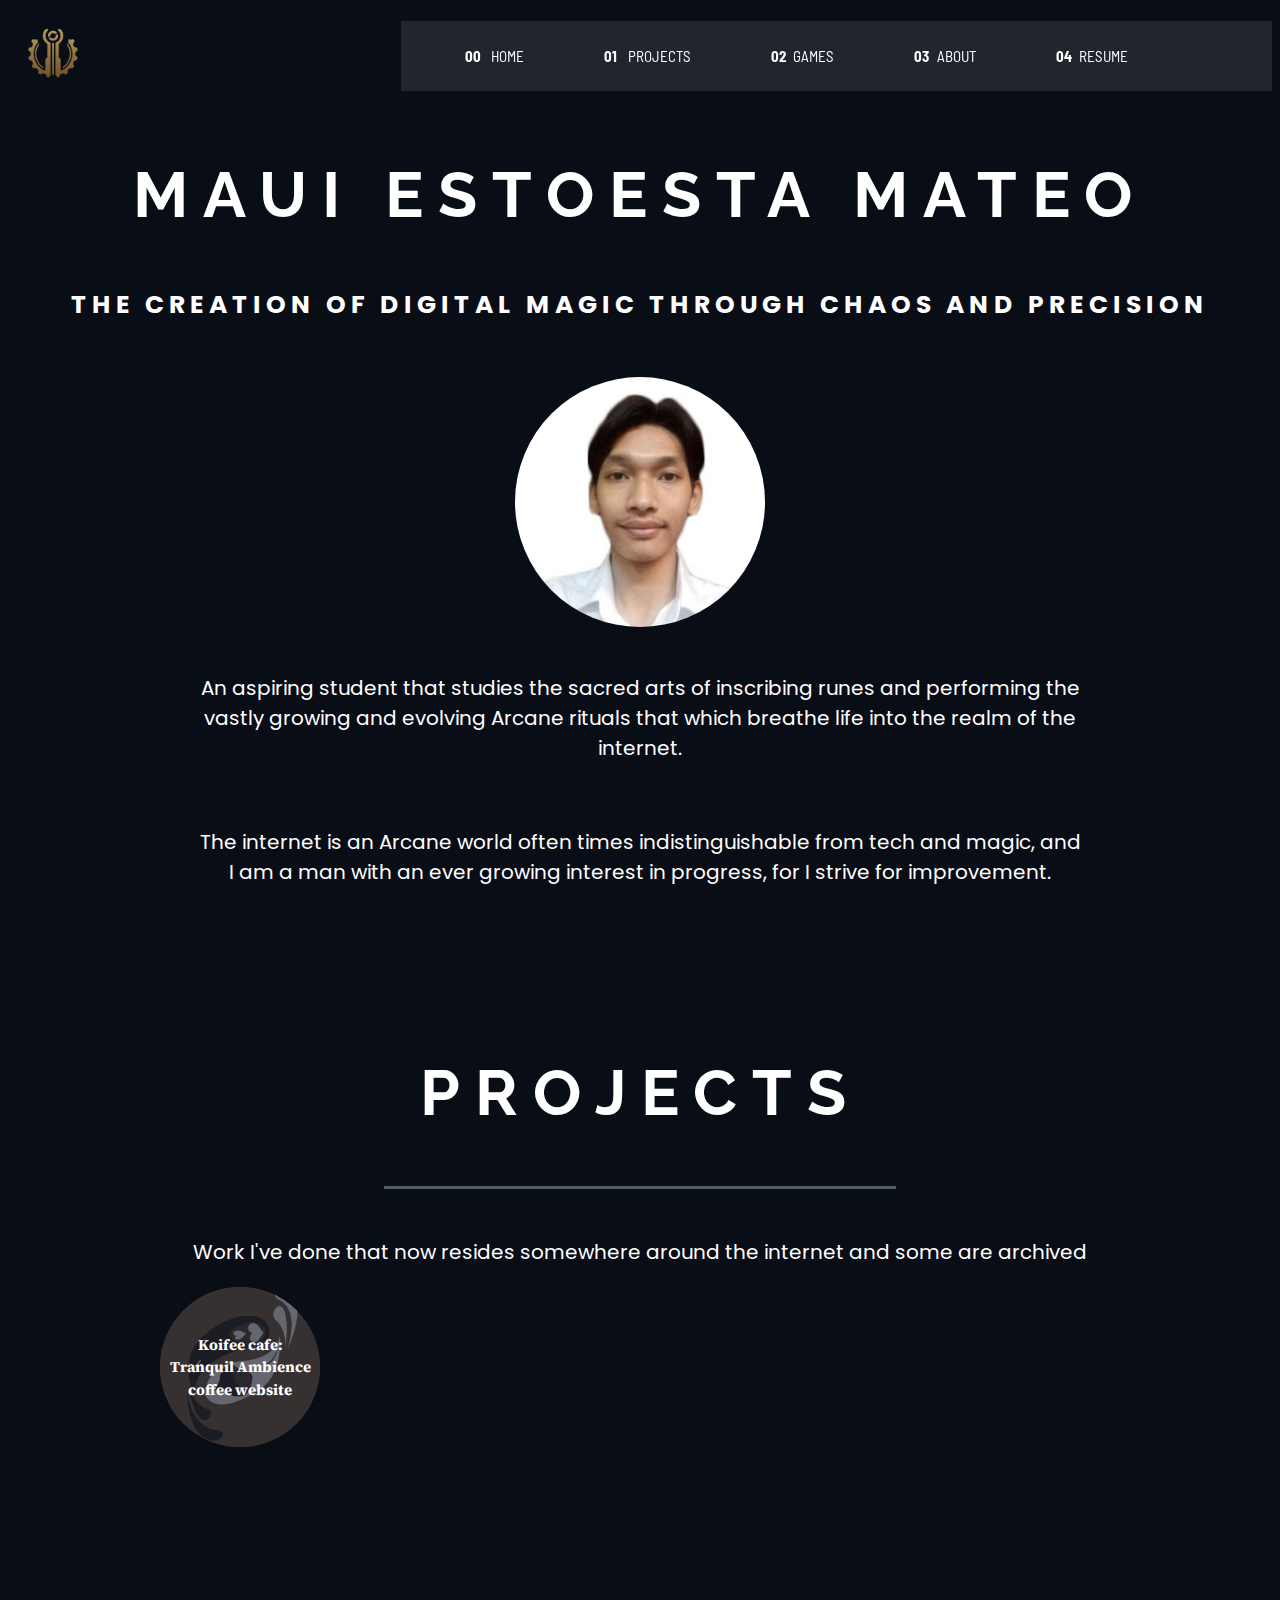
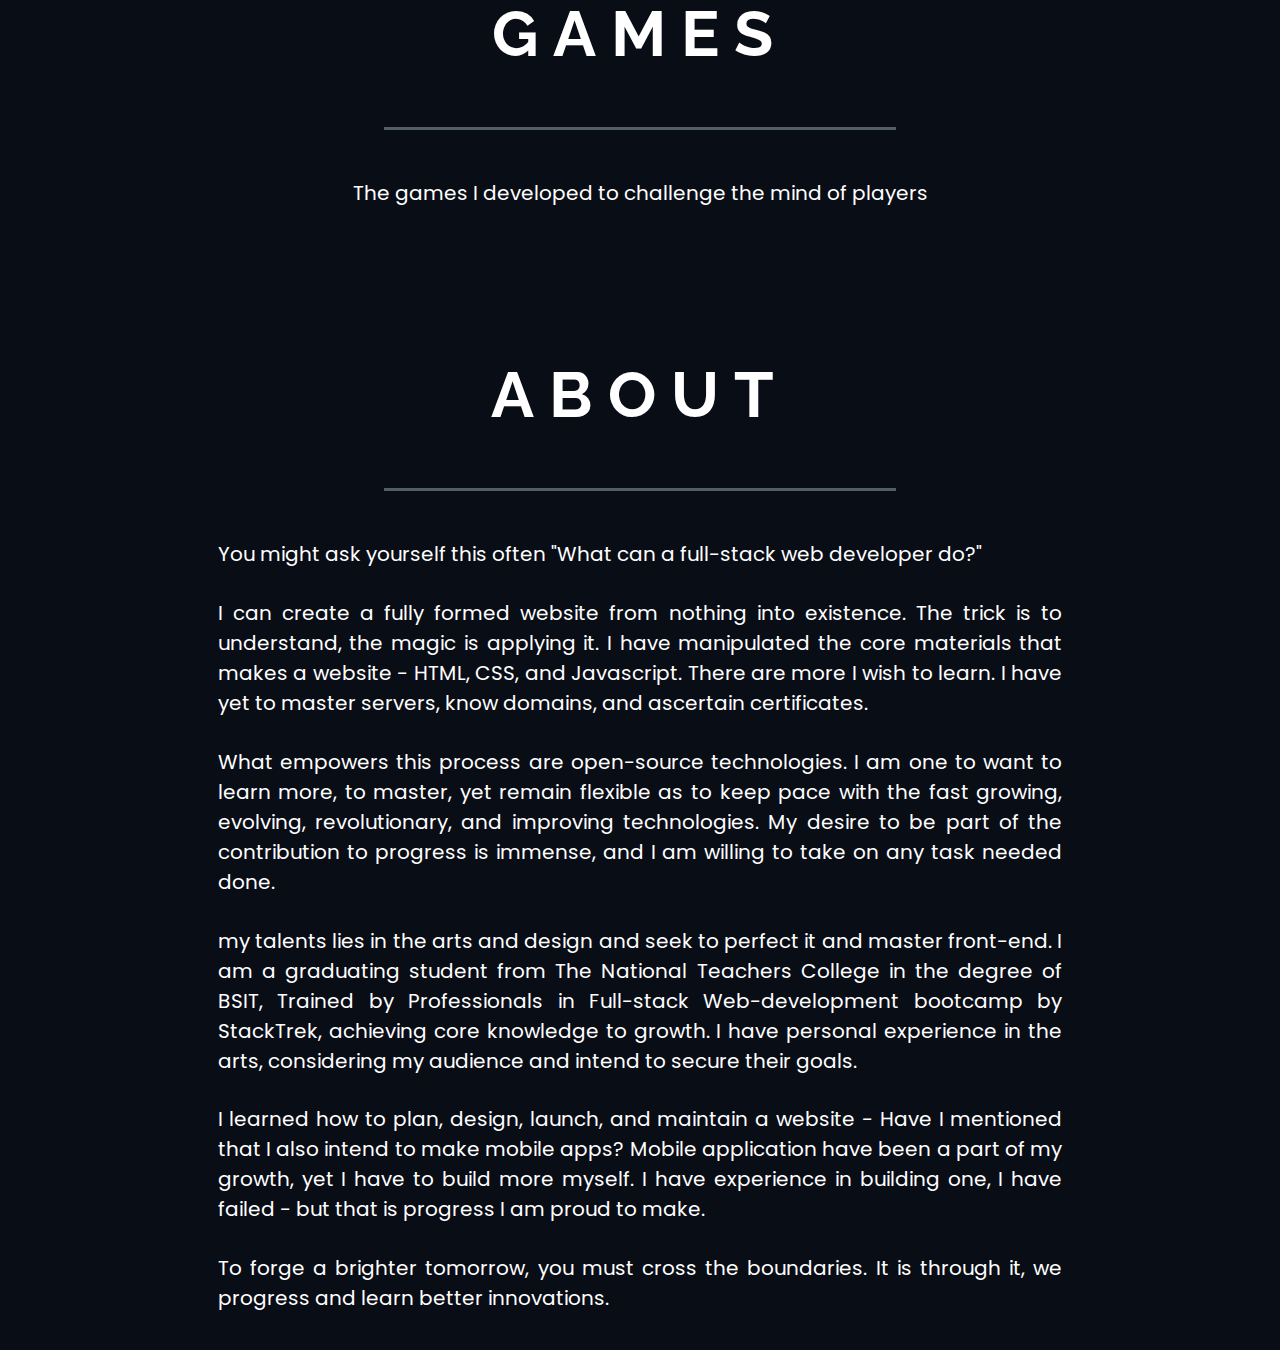
<file: index.html>
<!DOCTYPE html>
<html lang="en">
  <head>
    <title>WELCOME TO MY PORTFOLIO</title>
    <link rel="preconnect" href="https://fonts.googleapis.com" />
    <link rel="preconnect" href="https://fonts.gstatic.com" crossorigin />
    <link rel="preconnect" href="https://fonts.googleapis.com" />
    <link rel="preconnect" href="https://fonts.gstatic.com" crossorigin />
    <link rel="preconnect" href="https://fonts.googleapis.com" />
    <link rel="preconnect" href="https://fonts.gstatic.com" crossorigin />
    <link
      href="https://fonts.googleapis.com/css2?family=Barlow+Semi+Condensed:wght@200&family=Bebas+Neue&family=Lato:wght@300&family=Poppins:wght@100&family=Raleway:wght@300&family=Source+Serif+Pro:wght@200&display=swap"
      rel="stylesheet"
    />
    <link rel="stylesheet" href="index.css" />
    <script src="nav.js" defer></script>
  </head>
  <body class="home">
    <!-- --------------------------Header contains nav bar---------------------------------- -->
    <header class="primary-header flex">
      <div>
        <img
          src="asset/Piltover_Crest_icon.png"
          alt="Taurus Symbol"
          height="50px"
          width="50px"
        />
      </div>

      <button
        class="mobile-nav-toggle"
        aria-controls="primary-navigation"
        aria-expanded="false"
      >
        <span class="sr-only">Menu</span>
      </button>

      <!-- ===================== NAV BAR ===================== -->
      <nav>
        <ul
          data-visible="false"
          id="primary-navigation"
          class="primary-navigation underline-indicators flex"
        >
          <li class="active">
            <a class="uppercase text-white letter-spacing-2" href="#home">
              <span aria-hidden="true">00</span> HOME
            </a>
          </li>
          <li>
            <a class="uppercase text-white letter-spacing-2" href="#projects">
              <span aria-hidden="true">01</span> PROJECTS
            </a>
          </li>
          <li>
            <a class="uppercase text-white letter-spacing-2" href="#games">
              <span aria-hidden="true">02</span>GAMES
            </a>
          </li>
          <li>
            <a class="uppercase text-white letter-spacing-2" href="#about">
              <span aria-hidden="true">03</span>ABOUT
            </a>
          </li>
          <li>
            <a class="uppercase text-white letter-spacing-2" href="#">
              <span aria-hidden="true">04</span>RESUME
            </a>
          </li>
        </ul>
      </nav>
    </header>

    <!-- ========================================== HOME PAGE ========================================== -->
    <div id="home">
      <header class="secondary-header">
        <div class="Name">
          <h1>MAUI ESTOESTA MATEO</h1>
        </div>
        <div class="hook-line">
          <h4>THE CREATION OF DIGITAL MAGIC THROUGH CHAOS AND PRECISION</h4>
        </div>
      </header>

      <div class="grid-container">
        <div>
          <img
            class="me_id"
            src="asset/Me_ref.jpg"
            alt="me"
            height="250px"
            width="250px"
          />
        </div>
        <div class="home-intro">
          <p>
            An aspiring student that studies the sacred arts of inscribing runes
            and performing the vastly growing and evolving Arcane rituals that
            which breathe life into the realm of the internet.
          </p>
          <br />
          <p>
            The internet is an Arcane world often times indistinguishable from
            tech and magic, and I am a man with an ever growing interest in
            progress, for I strive for improvement.
          </p>
        </div>
      </div>
    </div>

    <!-- ========================================== MAIN SECTION ========================================== -->
    <main role="main">
      <div class="container">
        <!-- ========================================== PROJECT SECTION ========================================== -->
        <section id="projects">
          <header class="section">
            <h1 class="title">PROJECTS</h1>
            <p>
              Work I've done that now resides somewhere around the internet and
              some are archived
            </p>
          </header>

          <ul class="category-preview">
            <li>
              <a
                class="post-preview"
                title="Koifee Project: Coffee website"
                href="Koifee_Cafe/Koifee Project.html"
                style="
                  background-image: url(Koifee_Cafe/KoifeeLogos/YinYangBean.png);
                "
              >
                <span class="post-preview-title">
                  Koifee cafe: Tranquil Ambience coffee website
                </span>
              </a>
            </li>
          </ul>
        </section>
        <!-- ============================ GAMES SECTION ============================ -->
        <section id="games" class="section">
          <h1 class="title">GAMES</h1>
          <p>The games I developed to challenge the mind of players</p>
        </section>
        <!-- ============================ ABOUT SECTION ============================ -->
        <section id="about" class="section">
          <h1 class="title">ABOUT</h1>
          <p class="description">
            You might ask yourself this often "What can a full-stack web
            developer do?"
          </p>
          <p class="description">
            I can create a fully formed website from nothing into existence. The
            trick is to understand, the magic is applying it. I have manipulated
            the core materials that makes a website - HTML, CSS, and Javascript.
            There are more I wish to learn. I have yet to master servers, know
            domains, and ascertain certificates.
          </p>
          <p class="description">
            What empowers this process are open-source technologies. I am one to
            want to learn more, to master, yet remain flexible as to keep pace
            with the fast growing, evolving, revolutionary, and improving
            technologies. My desire to be part of the contribution to progress
            is immense, and I am willing to take on any task needed done.
          </p>
          <p class="description">
            my talents lies in the arts and design and seek to perfect it and
            master front-end. I am a graduating student from The National
            Teachers College in the degree of BSIT, Trained by Professionals in
            Full-stack Web-development bootcamp by StackTrek, achieving core
            knowledge to growth. I have personal experience in the arts,
            considering my audience and intend to secure their goals.
          </p>
          <p class="description">
            I learned how to plan, design, launch, and maintain a website - Have
            I mentioned that I also intend to make mobile apps? Mobile
            application have been a part of my growth, yet I have to build more
            myself. I have experience in building one, I have failed - but that
            is progress I am proud to make.
          </p>
          <p class="description">
            To forge a brighter tomorrow, you must cross the boundaries. It is
            through it, we progress and learn better innovations.
          </p>
        </section>
      </div>
    </main>
    <!--  <center>
        <h1>
            About Me
        </h1>
        <br>
        <p>I am a graduating IT student from The National Teacher's College in <b><em>The Philippines.</em></b> <br>
            I also studied and completed STACKTREK OJT Full Stack Web Dev Bootcamp and <b><em>Passionate</em></b>
            about my web dev career. <br>
            I'd like to see my self as an ever improving programmer,<br>
            with no end destination, and only a long journey ahead.
        </p>
    </center>
    <br>
    <center>
        <pre style="font-size: 15px;">
            <h4>       
I am the <em>Man</em> in the dark
I pave the way blindly
        
She is the <em>Woman</em> with light
So those can see.
        
<strong>Together</strong> we walk lightly
toward a <b>future</b> we dreamed.
            </h4>
        </pre>
    </center>
    <button>LinkdIn</button>
    <button>Twitter</button>
    <button>Github</button> -->
  </body>
</html>
</file>
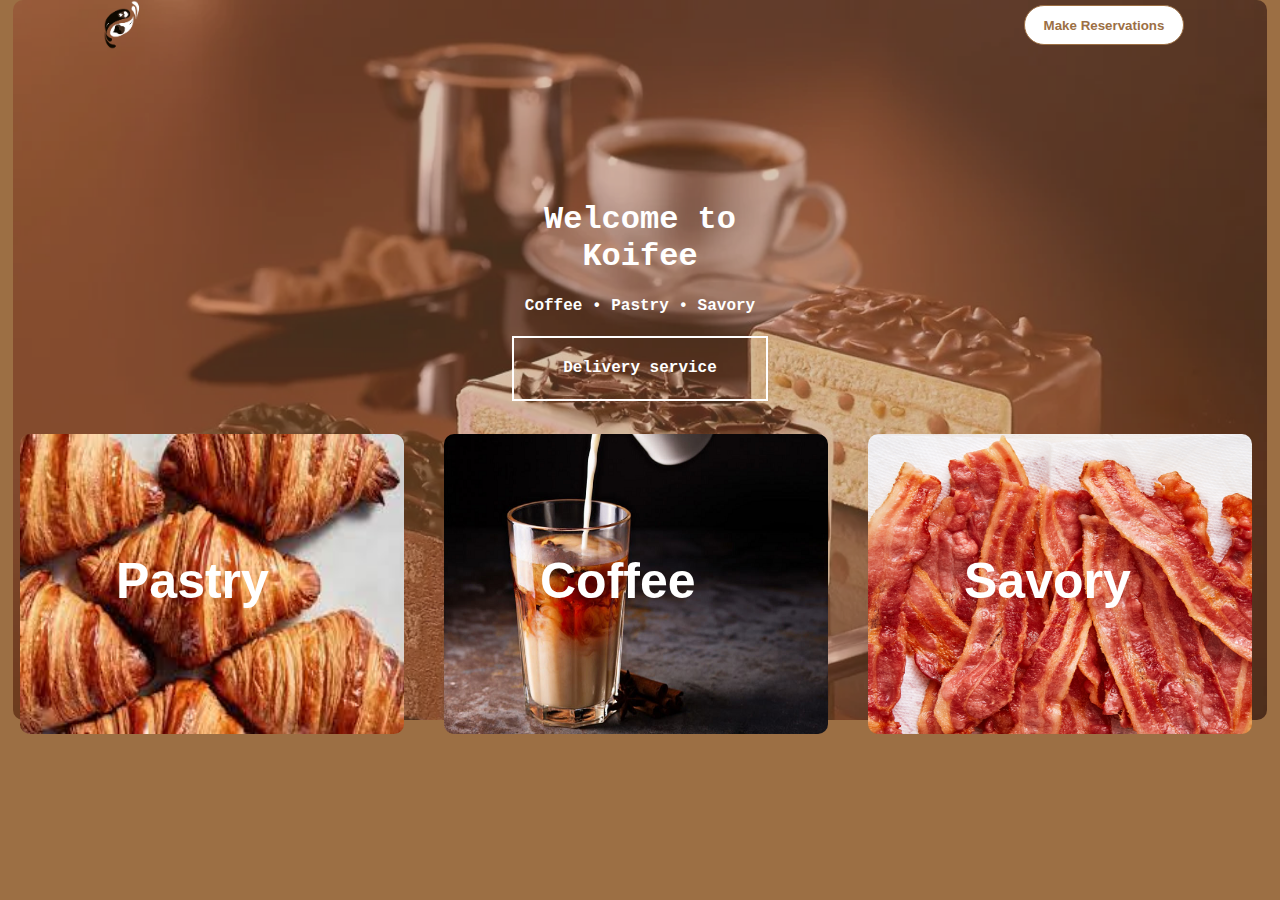
<file: Koifee_Cafe/Koifee Project.html>
<!DOCTYPE html>
<html lang="en">

<head>
  <title>Koifee</title>
</head>

<body>
  <link rel="stylesheet" href="Style.css">
  <!-- Code for background and navbar -->
  <div class="KoifeeHub BG"></div>
  <div class="KoifeeHub Navbar">
    <img src="./KoifeeLogos/KoiFeeLogoA.png" class="Logo" height="50px" width="50px" />
    <button class="Reservations-button">Make Reservations</button>
  </div>
  <div class="Customer">
    
    <center>
      <h1>Welcome to Koifee</h1>
    </center>
    <center>
      <h4>Coffee • Pastry • Savory</h4>
    </center>
    <div class="Delivery">
      <center>
        <h4>Delivery service</h4>
      </center>
    </div>
  </div>
  <div class="Menu-box">
    <div class="Koifee-Menu">
      <a href="./KoifeeMenu/PastryMenu/Pastry.html"><img src="./KoifeeBg/Croissant.jpg" style="width: 100%" /></a>
      <h2 class="Menu-text">Pastry</h2>
    </div>
    <div class="Koifee-Menu">
      <a href="./KoifeeMenu/CoffeeMenu/CoffeeMenu.html"><img src="./KoifeeBg/MilkTea.png" style="width: 100%" /></a>
      <h2 class="Menu-text">Coffee</h2>
    </div>
    <div class="Koifee-Menu">
      <a href="./KoifeeMenu/SavoryMenu/Savory.html"><img src="./KoifeeBg/Bacon.png" style="width: 100%" /></a>
      <h2 class="Menu-text">Savory</h2>
    </div>

  </div>
</body>

</html>
</file>
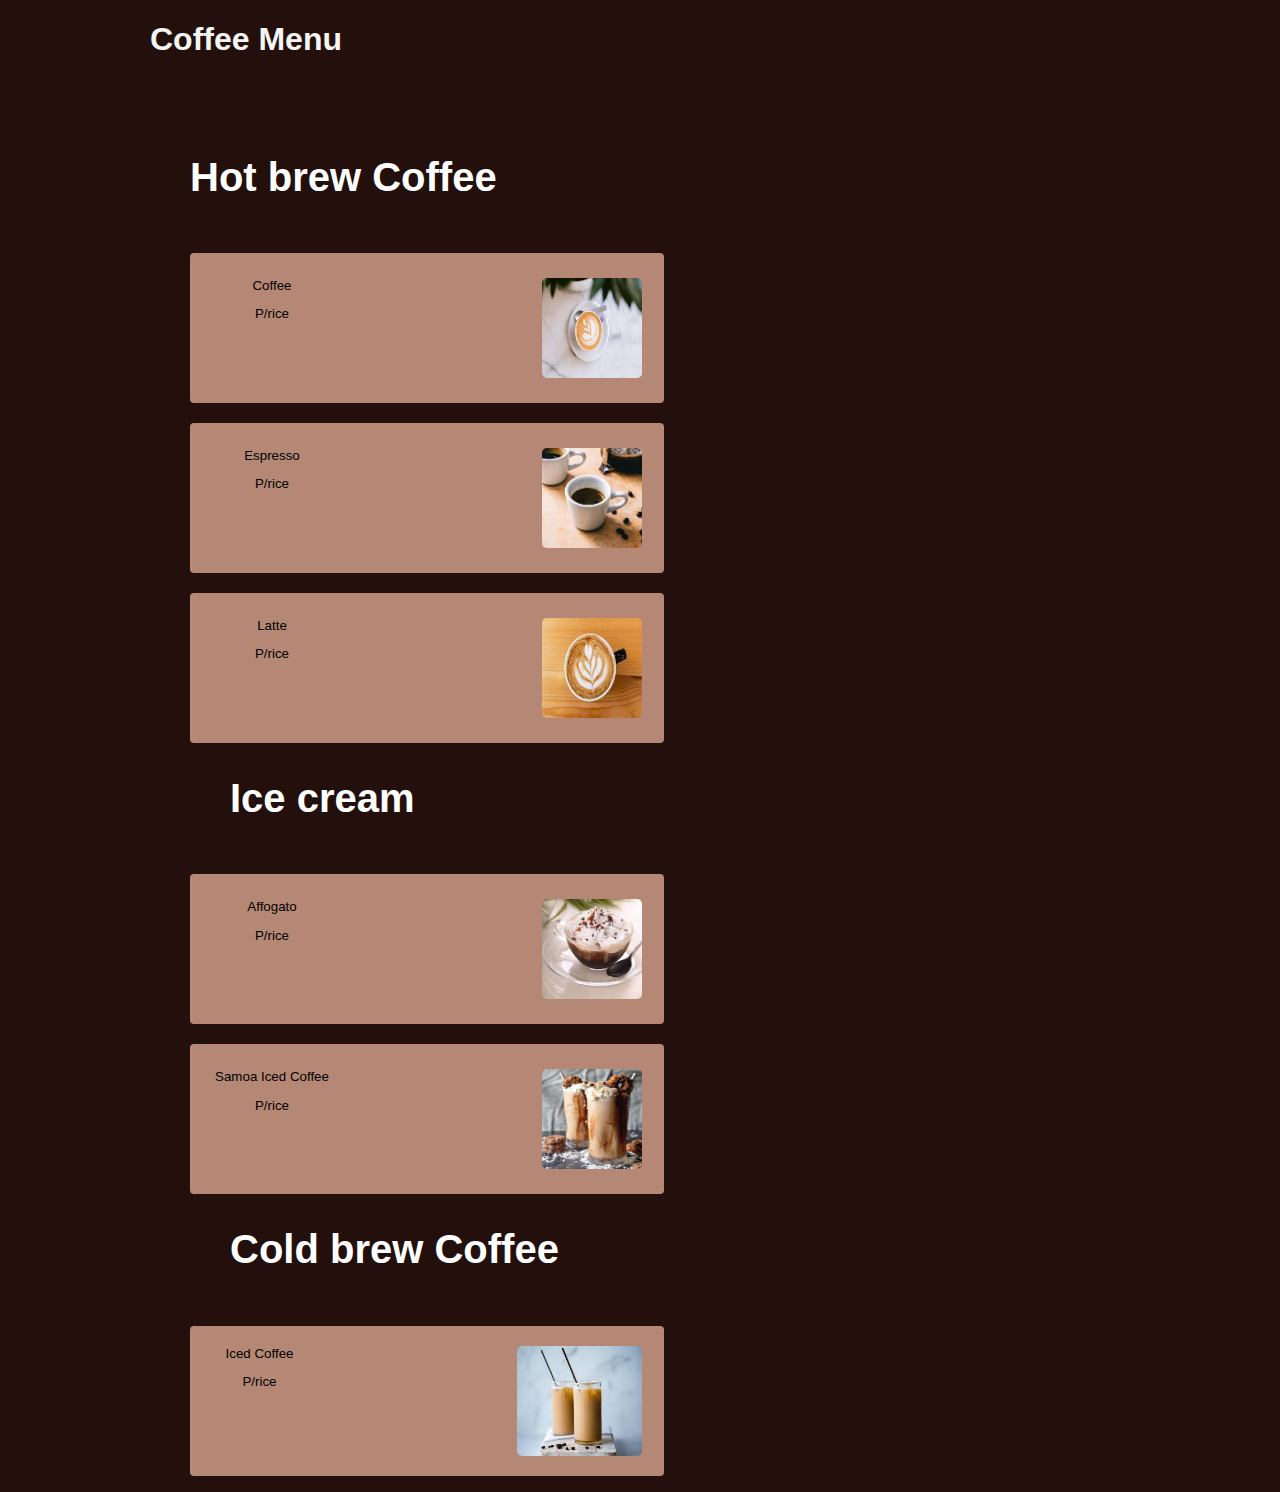
<file: Koifee_Cafe/KoifeeMenu/CoffeeMenu/CoffeeMenu.html>
<!DOCTYPE html>
<html lang="en">

<head>
    <title>Koifee</title>
</head>

<body>
    <link rel="stylesheet" href="Coffee.css">
    <div class="navbar"></div>
    <header>
        <h1>Coffee Menu</h1>
    </header>
    <div class="Coffee">
        <h2>Hot brew Coffee</h2>
        <ul class="CoffeeList">

            <button>
                <li>
                    Coffee
                    <img src="./Hot coffee/Coffee.jpg" align="right" height="100px" width="100px" />
                    <p>P/rice</p>
                </li>
            </button>

            <button>
                <li>
                    Espresso
                    <img src="./Hot coffee/Espresso.jpg" align="right" height="100px" width="100px" />
                    <p>P/rice</p>
                </li>
            </button>

            <button>
                <li>
                    Latte
                    <img src="./Hot coffee/Latte.jpg" align="right" height="100px" width="100px" />
                    <p>P/rice</p>
                </li>
            </button>

            <h2>Ice cream</h2>

            <button>
                <li>
                    Affogato
                    <img src="./Ice cream/Affogato.jpg" align="right" height="100px" width="100px" />
                    <p>P/rice</p>
                </li>
            </button>

            <button class="SamoaICC">
                <li>
                    Samoa Iced Coffee
                    <img src="./Ice cream/Samoa Ice cream cookie coffee.jpg" align="right" height="100px" width="100px" />
                    <p>P/rice</p>
                </li>
            </button>

            <h2>Cold brew Coffee</h2>

            <button>
                <li>
                    Iced Coffee
                    <img src="./Iced Coffee/Iced Coffee.jpg" align="right" height="110px" width="125px" />
                    <p>P/rice</p>
                </li>
            </button>
        </ul>


    </div>

</body>

</html>
</file>
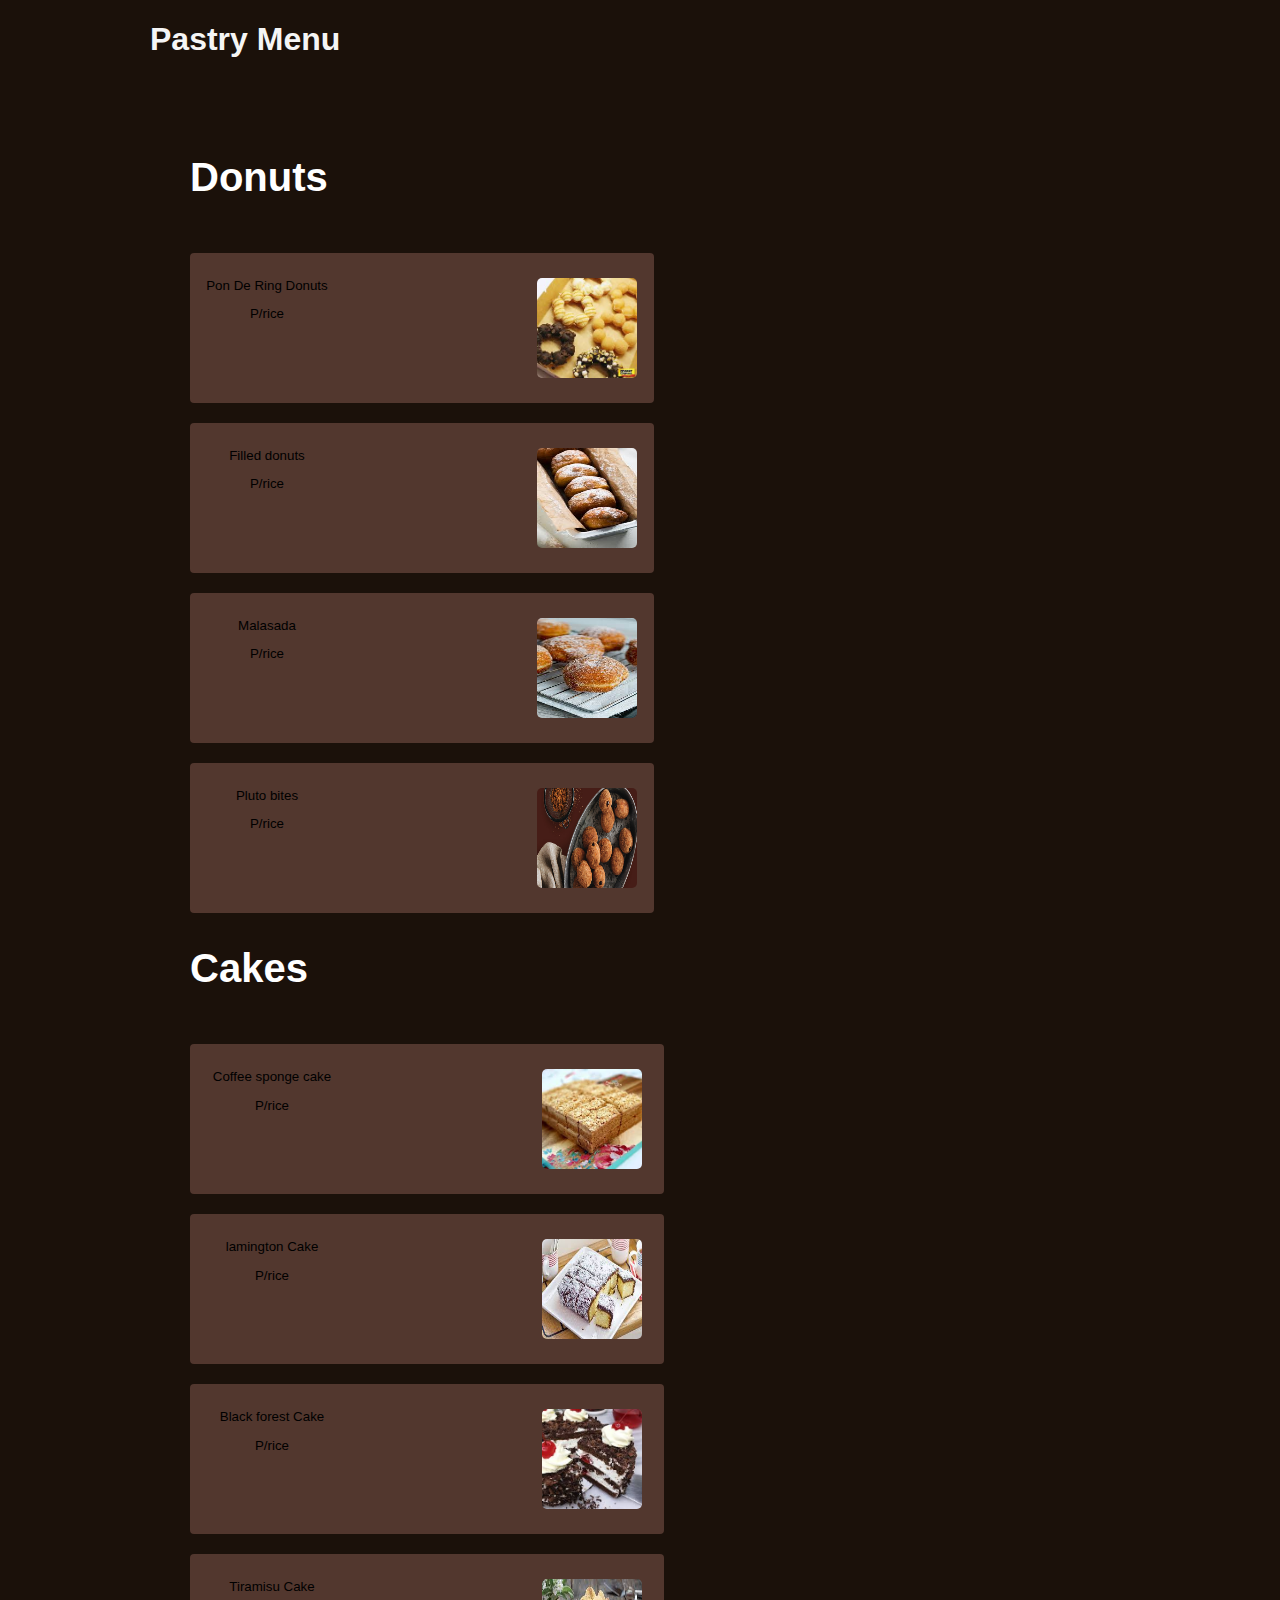
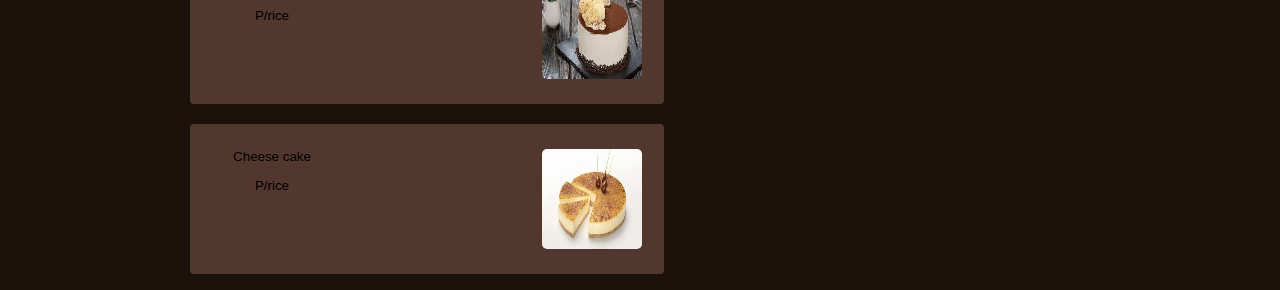
<file: Koifee_Cafe/KoifeeMenu/PastryMenu/Pastry.html>
<!DOCTYPE html>
<html lang="en">
    <head>
        <title>Koifee</title>
    </head>
    <body>
        <link rel="stylesheet" href="Pastrystyle.css">
        <div class="navbar"></div>
        <header><h1>Pastry Menu</h1></header>
        <div class="Pastry">
            <h2>Donuts</h2>
            <ul class="Donuts">
                
                <button>
                    <li>
                    Pon De Ring Donuts
                    <img class="PDRDonuts" src="./Donut Menu/PonDeRing.jpg" align="right" height="100px" width="100px"/>
                    <p>P/rice</p>
                    </li>
                </button>

                <button>
                    <li>
                    Filled donuts
                    <img src="./Donut Menu/CreamFilled.jpg" align="right" height="100px" width="100px"/>
                    <p>P/rice</p>
                    </li>
                </button>

                <button>
                    <li>
                        Malasada
                        <img src="./Donut Menu/Malasada.jpg"  align="right" height="100px" width="100px"/>
                        <p>P/rice</p>
                    </li>
                </button>

                <button>
                    <li>Pluto bites
                        <img src="./Donut Menu/PlutoBites"  align="right" height="100px" width="100px"/>
                        <p>P/rice</p>
                    </li>
                </button>
            </ul>

            <h2>Cakes</h2>
            <ul class="Cakes">
                <button>
                    <li>
                        Coffee sponge cake
                        <img src="./Cake Menu/CoffeeSpongeCake.jpg" align="right" height="100px" width="100px"/>
                        <p>P/rice</p>
                    </li>
                </button>

                <button>
                    <li>
                        lamington Cake
                        <img src="./Cake Menu/LamingtonCake.jpg" align="right" height="100px" width="100px" />
                        <p>P/rice</p>
                    </li>
                </button>

                <button>
                    <li>
                        Black forest Cake
                    <img src="./Cake Menu/BlackforestCake.jpg" align="right" height="100px" width="100px" />
                    <p>P/rice</p>
                    </li>
                </button>

                <button>
                    <li>
                        Tiramisu Cake
                    <img src="./Cake Menu/TiramisuCake.jpg" align="right" height="100px" width="100px" />
                    <p>P/rice</p>
                    </li>
                </button>

                <button>
                    <li>
                        Cheese cake
                        <img src="./Cake Menu/Cheesecake.jpg" align="right" height="100px" width="100px" />
                        <p>P/rice</p>
                    </li>
                </button>
            </ul>
        </div>

    </body>
</html>
</file>
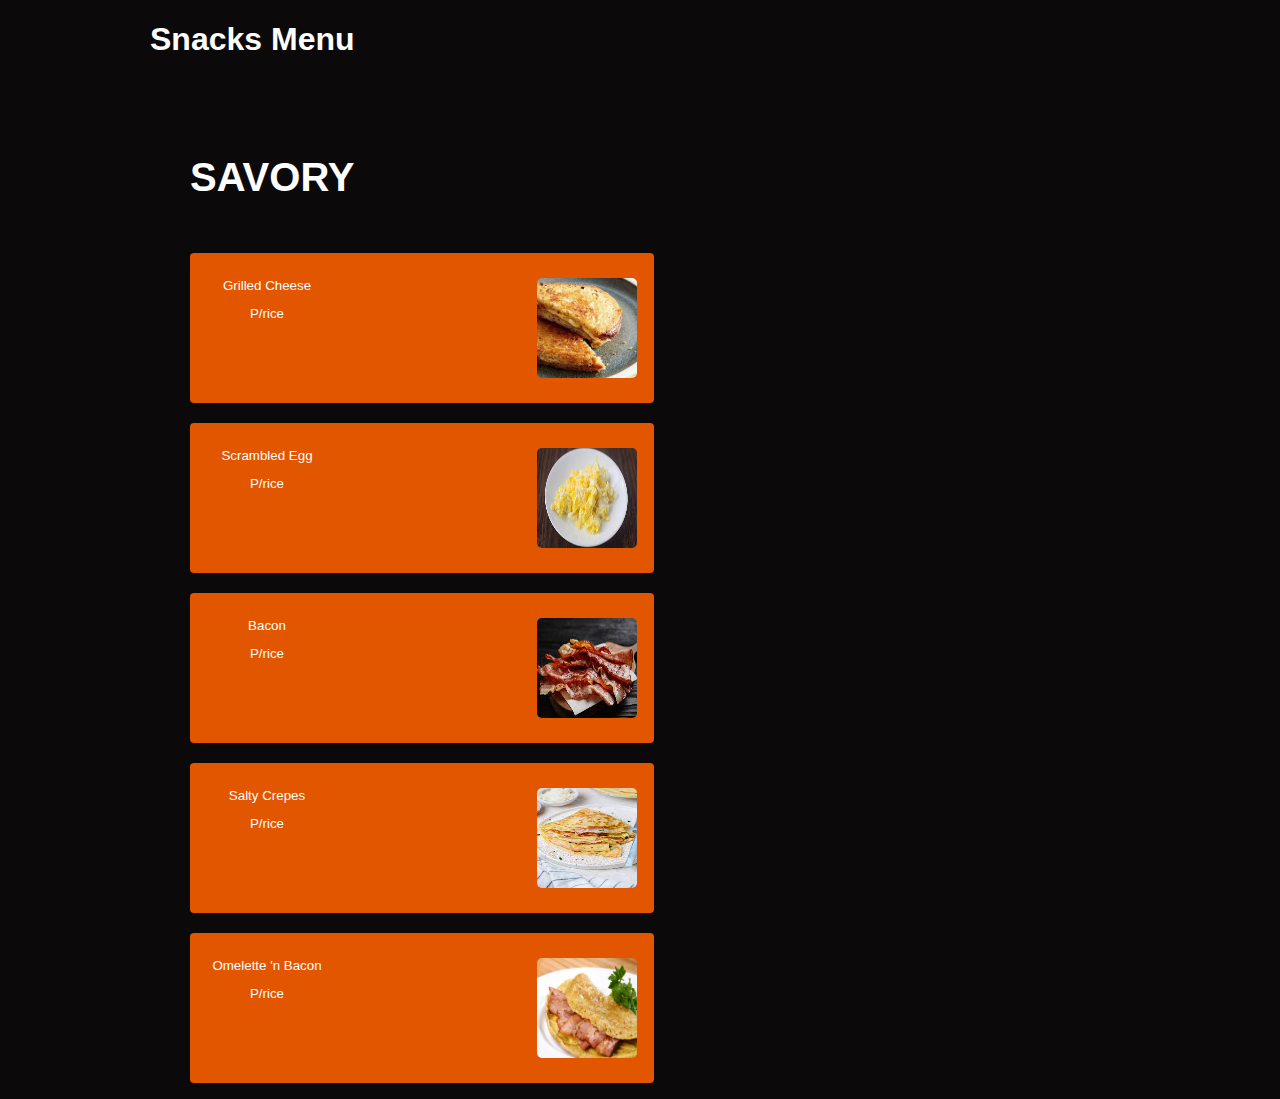
<file: Koifee_Cafe/KoifeeMenu/SavoryMenu/Savory.html>
<!DOCTYPE html>
<html lang="en">

<head>
    <title>Koifee</title>
</head>

<body>
    <link rel="stylesheet" href="SaltyStyle.CSS">
    <div class="navbar"></div>
    <header>
        <h1>Snacks Menu</h1>
    </header>
    <div class="Salty">
        <h2>SAVORY</h2>
        <ul class="SavoryList">

            <button>
                <li>
                    Grilled Cheese
                    <img src="./Appetizer/GrilledCheeseSandwich.jpg" align="right" height="100px"
                        width="100px" />
                    <p>P/rice</p>
                </li>
            </button>

            <button>
                <li>
                    Scrambled Egg
                    <img src="./Appetizer/ScrambledEgg.jpg" align="right" height="100px" width="100px" />
                    <p>P/rice</p>
                </li>
            </button>

            <button>
                <li>
                    Bacon
                    <img src="./Appetizer/Bacon.jpg" align="right" height="100px" width="100px" />
                    <p>P/rice</p>
                </li>
            </button>

            <button>
                <li>Salty Crepes
                    <img src="./Appetizer/SavoryCrepes.jpg" align="right" height="100px" width="100px" />
                    <p>P/rice</p>
                </li>
            </button>

            <button>
                <li>Omelette 'n Bacon
                    <img src="./Appetizer/OmeletteBB.jpg" align="right" height="100px" width="100px" />
                    <p>P/rice</p>
                </li>
            </button>
        </ul>

       
    </div>

</body>

</html>
</file>
<file: index.css>
/* font-family: "Bebas Neue";
  font-family: "Barlow Semi Condensed";
  font-family: "Poppins"; */

:root {
  /* colors */
  --clr-dark: 230 35% 7%;
  --clr-light: 231 77% 90%;
  --clr-white: 0 0% 100%;

  /* font-sizes */
  --fs-900: clamp(5rem, 8vw + 1rem, 9.375rem);
  --fs-800: 6.25rem;
  --fs-700: 3.5rem;
  --fs-600: 2rem;
  --fs-500: 1.75rem;
  --fs-400: 1.125rem;
  --fs-300: 1rem;
  --fs-200: 0.875rem;

  /* font-family */
  font-family: "Barlow Semi Condensed", sans-serif;
  font-family: "Bebas Neue", cursive;
  font-family: "Lato", sans-serif;
  font-family: "Poppins", sans-serif;
  font-family: "Raleway", sans-serif;
  font-family: "Source Serif Pro", serif;
}

html {
  max-width: 100%;
  scroll-behavior: smooth;
}

body {
  /* background-color: #0c1c3d; */
  /* background-color: #0B1D4E;  */
  /* background-color: #0a0a0a; */
  /* Space color*/
  background-color: #090d16;
  /* background-color: #0d0d0d;  */
  color: white;
  overflow-x: hidden;
  line-height: 1.5;
  min-height: 100vh;
  display: grid;
}
.Name {
  text-align: center;
}
img {
  border-radius: 50%;
  margin: 20px;
}

/* ==================== Navbar ==================== */

.mobile-nav-toggle {
  display: none;
}

.primary-header {
  align-items: center;
  justify-content: space-between;
}

.primary-navigation {
  list-style: none;
  padding: 0;
  margin: 0;
  font-family: "Barlow Semi Condensed";
  font-size: 15px;
  background: hsl(0, 0%, 0%, 0.1);
  backdrop-filter: blur(1rem);
}

@supports (backdrop-filter: blur(1rem)) {
  .primary-navigation {
    background: hsl(0, 0%, 100%, 0.1);
    backdrop-filter: blur(1rem);
  }
}

.primary-navigation li {
  display: inline-block;
  padding-right: 5rem;
}

.primary-navigation a {
  text-decoration: none;
  color: white;
}

.primary-navigation a > [aria-hidden="true"] {
  font-weight: bolder;
  margin-inline-end: 0.5em;
}

.underline-indicators {
  position: relative;
  display: inline-block;
}

.underline-indicators li > * {
  cursor: pointer;
  padding: var(--underline-gap, 1rem) 0;
  border: 0;
  border-bottom: 0.2rem solid hsl(var(--clr-white) / 0);
}

.underline-indicators li > *:hover,
.underline-indicators li > *:focus {
  border-color: hsl(var(--clr-white) / 0.5);
}

.underline-indicators > .active,
.underline-indicators > [aria-selected="true"] {
  color: hsl(var(--clr-white) / 1);
  border-color: hsl(var(--clr-white) / 1);
}

/* ------------------- */
/* Utility classes     */
/* ------------------- */

.flex {
  display: flex;
  gap: var(--gap, 3rem);
}

.grid {
  display: grid;
  gap: var(--gap, 1rem);
}

.container {
  padding-inline: 2em;
  margin-inline: auto;
  max-width: 60rem;
}

.flow > * + * {
  margin-top: 1rem;
  outline: 1px solid;
}

.sr-only {
  position: absolute;
  width: 1px;
  height: 1px;
  padding: 0;
  margin: -1px;
  overflow: hidden;
  clip: rect(0, 0, 0, 0);
  white-space: nowrap; /* added line */
  border: 0;
}

/* .box {
  background: lightblue;
  padding: 3rem;
}

.call-to-action {
  --gap: 5rem;
  background: pink;
  padding: 2rem;
  border-radius: 1rem;
} */

/* ========================================== HOME PAGE ========================================== */

.grid-container {
  row-gap: 2rem;
  text-align: center;
}

.grid-container > *:first-child {
  grid-column: 2;
}

.grid-container > *:last-child {
  grid-column: 3;
  text-align: center;
  margin: 0% 15% 0% 15%;
}

/* ========================================== Main page ========================================== */
.category-preview {
  list-style: none;
  padding: 0;
  margin: 0;
  font-family: "Source Serif Pro";
}
.section {
  text-align: center;
}
.description {
  text-align: justify;
  margin: 0% 6% 3% 6%;
}

.post-preview {
  position: relative;
  display: flex;
  -webkit-box-align: center;
  align-items: center;
  border: none;
  border-radius: 50%;
  background-repeat: no-repeat;
  background-position: center;
  background-size: cover;
  text-decoration: none;
  font-size: 15px;
  transition: 0.4s;
}

.post-preview::before {
  content: "";
  display: block;
  position: absolute;
  top: 0%;
  left: 0%;
  width: 100%;
  height: 100%;
  z-index: 0;
  border-radius: 50%;
  background-color: rgba(34, 39, 51, 0.7);
  transition: all 0.5s ease;
}
.post-preview-title {
  position: relative;
  display: block;
  width: 100%;
  padding: 0.5rem;
  text-align: center;
  opacity: 1;
  transition: 0.5s;
  color: white;
  font-weight: bold;
}
.underline,
main h1 {
  position: relative;
  padding-top: 6rem;
  padding-bottom: 3rem;
  margin-bottom: 3rem;
}

.underline::after,
main h1::after {
  content: "";
  display: block;
  position: absolute;
  bottom: 0;
  left: 50%;
  transform: translateX(-50%);
  width: 32rem;
  height: 3px;
  background-color: #525e65;
}

/* ------------------------------------------ For Mobile -------------------------------------- */

@media only screen and (min-width: 36rem) {
  .post-preview {
    width: 10rem;
    height: 10rem;
  }
}

@media (min-width: 35em) {
  :root {
    --fs-800: 5rem;
    --fs-700: 2.5rem;
    --fs-600: 1.5rem;
    --fs-400: 1rem;
  }
}

@media (min-width: 45em) {
  :root {
    /* font-sizes */
    --fs-800: 6.25rem;
    --fs-700: 3.5rem;
    --fs-600: 2rem;
    --fs-400: 1.125rem;
  }
}

@media (min-width: 45em) {
  .grid-container {
    column-gap: var(--container-gap, 2rem);
    grid-template-columns: minmax(2rem, 1fr) repeat(2, minmax(0, 30rem)) minmax(
        2rem,
        1fr
      );
  }
}

/* remove animations for people who've turned them off */
@media (prefers-reduced-motion: reduce) {
  *,
  *::before,
  *::after {
    animation-duration: 0.01ms !important;
    animation-iteration-count: 1 !important;
    transition-duration: 0.01ms !important;
    scroll-behavior: auto !important;
  }
}

@media (max-width: 40em) {
  .primary-navigation {
    --gap: 3rem;

    position: fixed;
    inset: 0 0 0 30%;

    z-index: 1000;

    padding: min(30vh, 10rem) 2em;

    flex-direction: column;

    transform: translateX(100%);
    transition: 0.5s;
  }

  .primary-navigation[data-visible="true"] {
    transform: translateX(0%);
  }

  .mobile-nav-toggle {
    position: absolute;
    z-index: 9999;
    width: 4rem;
    height: 4rem;
    display: block;
    background-color: white;
    background: url("asset/icon_hamburg.svg");
    background-repeat: no-repeat;
    border: 0px;
    top: 2rem;
    right: 2rem;
  }

  .mobile-nav-toggle[aria-expanded="true"] {
    background-image: url("asset/hamburg_close.svg");
  }
}

@media (min-width: 40em) {
  .primary-navigation {
    --gap: (3rem, 5vw, 10rem);
    padding-block: 1.5rem;
    padding-inline: clamp(3rem, 5vw, 10rem);
  }
}

@media (min-width: 40em) and (max-width: 60em) {
  .primary-navigation a > [aria-hidden] {
    display: none;
  }
}

h1 {
  font-family: "Raleway";
  letter-spacing: 15px;
  font-size: 4rem;
}

p {
  font-family: "Poppins";
  font-size: 20px;
}

h4 {
  font-family: "poppins";
  /* font-family: "Bebas Neue"; */
  font-size: 25px;
  letter-spacing: 5px;
  text-align: center;
}
</file>
<file: Koifee_Cafe/Style.css>
body {
    margin: 0;
    padding: 0;
    background: no-repeat;
    background-color: #9c6f44;
    font-family: Arial;
}
.KoifeeHub{
    position: relative;

}
.BG {
    background-image: url(./KoifeeBg/Cakes.webp);
    background-size: cover;
    width: 98%;
    height: 80vh;
    margin-left: 1%;
    margin-right: 1%;
    padding-bottom: 200px;
    position: absolute;
    opacity: 0.6;
    border-radius: 10px;
}


.Navbar{
    width: 85%;
    height: 15%;
    margin: auto;
    display: flex;
    align-items: center;
    justify-content: space-between;
    z-index: 9;

}


.Reservations-button{
    color: #9c6f44;
    background-color: white;
    font-weight: bold;
    height: 40px;
    width: 160px;
    border: 1px solid;
    border-radius: 20px;
    outline: none;
    cursor: pointer;
    transition: 0.25s;
}
.Reservations-button:hover{
    background-color: #563517;
    color: white;
    border: none;

}
.Reservations-button:active{
    background-color: #271300;
}
.Customer{
    border: 1px;
    font-family: 'Courier New', Courier, monospace;
    color: white;
    position: absolute;
    top: 20%;
    left: 40%;
    right: 40%;
}
.Delivery{
    border: solid 2px;    
}
/* Margin & padding= top, right, bottom, left*/
*{
    box-sizing: border-box;
}

/* Menu Img fx */

.Koifee-Menu{
    width: 30%;
    float: left;
    margin-left: 20px;
    margin-right: 20px;
    margin-top: 30%;
    margin-bottom: 30px;
    position: relative;
    padding: 0%;
}
.Koifee-Menu img{
    height: 300px;  
    transition: 0.25s;
    border: solid 0px;
    border-radius: 10px;
}
.Koifee-Menu img:hover{
    transform: translate(-0px, -12px);
}
.Menu-text{
    position: absolute;
    top: 25%;
    left: 25%;
    color: white;
    font-size: 50px;
}
</file>
<file: Koifee_Cafe/KoifeeMenu/CoffeeMenu/Coffee.css>
body {
    margin: 0px 150px 0px 150px;
    padding: 0%;
    font-family: Arial, Helvetica, sans-serif;
    background-color: #23100c;

}

header {
    color: whitesmoke;
    display: block;
    align-items: center;
    height: 100px;
    margin-top: 0%;
}


h2 {
    font-size: 40px;
    margin-left: 40px;
    color: white;
}

/* code for buttons and lists */
button {
    border: 1px solid transparent;
    border-radius: 4px;
    background-color: #b58875;
    transition: 0.25s;
    margin-right: 20px;
    margin-top: 20px;
    height: 150px;
}


button:hover {
    transform: translate(-0px, -12px);
}

.Coffee li {
    display: inline-block;
    height: auto;
    width: 450px;
    padding: 5px;
}


img {
    display: inline-block;
    margin-left: 200px;
    margin-right: 10px;
    border: none;
    border-radius: 5px;
}
</file>
<file: Koifee_Cafe/KoifeeMenu/PastryMenu/Pastrystyle.css>
body {
    margin:0px 150px 0px 150px;
    padding: 0%;
    font-family: Arial, Helvetica, sans-serif;
    background-color: #1b110a;
    
}

header{
    color: whitesmoke;
    display: block;
    align-items: center;
    height: 100px;
    margin-top: 0%;
}


h2{
    font-size: 40px;
    margin-left: 40px;
    color: white;
}

/* code for buttons and lists */
button{
    border: 1px solid transparent;
    border-radius: 4px;
    background-color: #52372e;
    transition: 0.25s;
    margin-right: 20px;
    margin-top: 20px;
    height: 150px;
}

button:hover{
    transform: translate(-0px, -12px);
}

.Cakes li{
    display: inline-block;
    height: auto;
    width: 450px;
    padding: 5px;
}


.Donuts li {
    display: inline-block;
    height: auto;
    width: 450px;
}

img{
    display: inline-block;
    margin-left: 200px;
    margin-right: 10px;
    border: none;
    border-radius: 5px;
}
</file>
<file: Koifee_Cafe/KoifeeMenu/SavoryMenu/SaltyStyle.CSS>
body {
    margin: 0px 150px 0px 150px;
    padding: 0%;
    font-family: Arial, Helvetica, sans-serif;
    background-color: #0C090A;
}

header {
    color: white;
    display: block;
    align-items: center;
    height: 100px;
    margin-top: 0%;
}


h2 {
    font-size: 40px;
    margin-left: 40px;
    color: white;
}

/*
Button code
*/
button:hover {
    transform: translate(-0px, -12px);
}

button {
    border: 1px solid transparent;
    border-radius: 4px;
    background-color: #E25600;
    transition: 0.25s;
    margin-right: 20px;
    margin-top: 20px;
    height: 150px;
    color: white;
}

.Salty li {
    display: inline-block;
    height: auto;
    width: 450px;
}

img {
    display: inline-block;
    margin-left: 200px;
    margin-right: 10px;
    border: none;
    border-radius: 5px;
}
</file>
